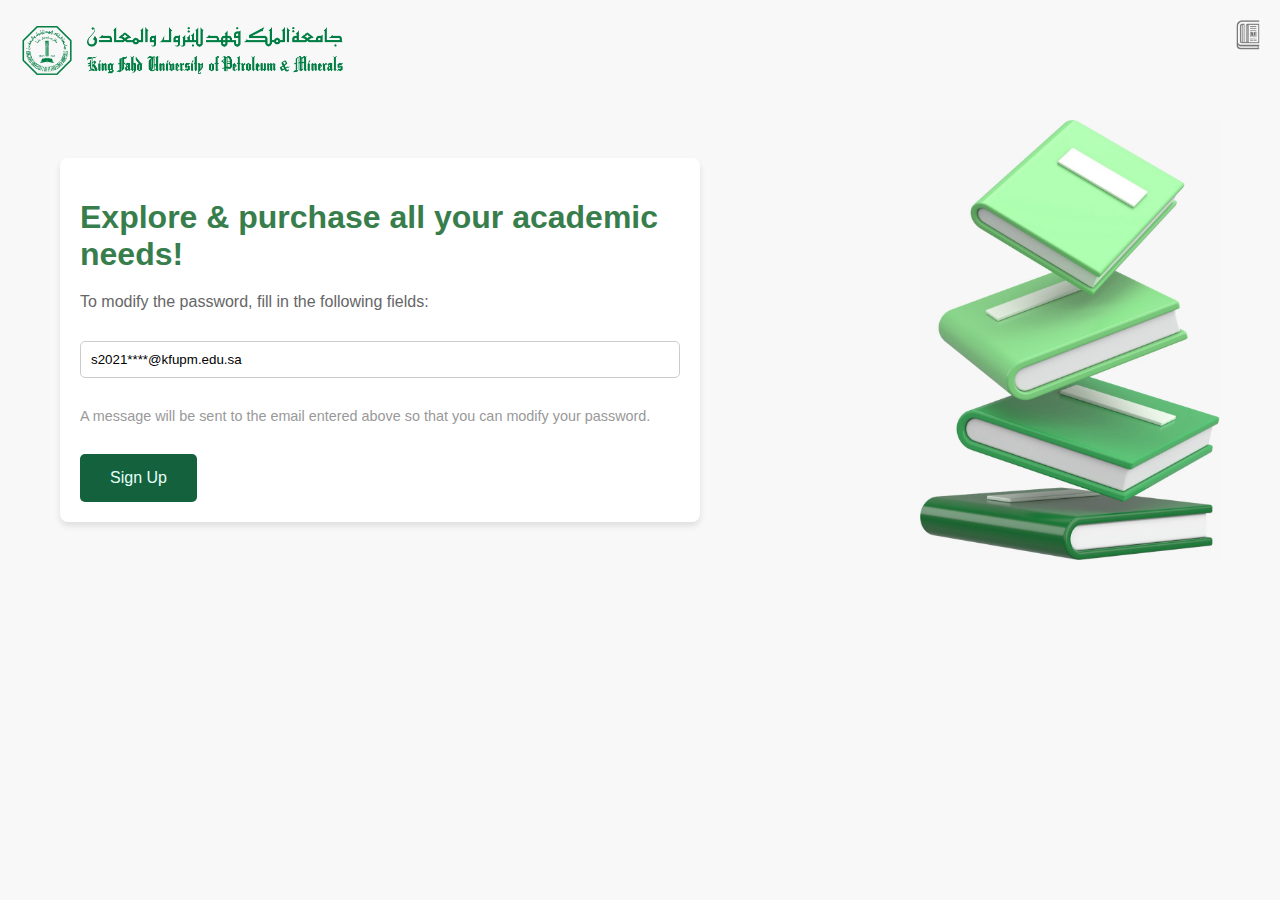
<file: forgetPassword.html>
<!DOCTYPE html>
<html lang="en">
<head>
    <meta charset="UTF-8">
    <meta name="viewport" content="width=device-width, initial-scale=1.0">
    <title>fogetPassword</title>
    <style>
        body {
            font-family: 'Poppins', sans-serif;
            margin: 0;
            padding: 0;
            background-color: #f8f8f8;
            display: flex;
            flex-direction: column;
            align-items: center;
            min-height: 100vh;
        }

        header {
            display: flex;
            justify-content: space-between;
            width: 100%;
            padding: 20px;
            box-sizing: border-box;
        }

        .logo {
            height: 60px;
            width: 300px;
            width: auto; /* Adjust to keep aspect ratio */
        }

        .menu-icon {
            height: 30px;
        }

        main {
            display: flex;
            align-items: center;
            justify-content: space-between;
            width: 100%;
            max-width: 1200px;
            padding: 20px;
            box-sizing: border-box;
        }

        .content {
            max-width: 600px;
            background-color: #fff;
            padding: 20px;
            border-radius: 8px;
            box-shadow: 0 4px 6px rgba(0, 0, 0, 0.1);

        }

        h1 {
            color: #377e4c;
            font-size: 2rem;
            margin-bottom: 20px;
        }

        p {
            margin: 20px 0;
            color: #666;
        }

        input[type="text"] {
            width: 100%;
            padding: 10px;
            margin: 10px 0;
            border: 1px solid #ccc;
            border-radius: 5px;
            box-sizing: border-box;
        }

        .note {
            font-size: 0.9rem;
            color: #999;
        }

        .button {
            background-color: #13623D;
            color: #e6fffa;
            padding: 15px 30px;
            border: none;
            border-radius: 5px;
            cursor: pointer;
            font-size: 1rem;
            margin-top: 10px;
            text-decoration: none; /* Remove underline from link */
            display: inline-block; /* Make link behave like a button */
        }

        .button:hover {
            background-color: #2f6b3f;
        }

        .image {
            max-width: 300px;
            height: auto;
        }

        @media (max-width: 768px) {
            main {
                flex-direction: column;
                align-items: center;
            }

            .image {
                margin-top: 20px;
            }
             /* Media Queries for Mobile View */
        @media (max-width: 600px) {
            h1 {
                font-size: 1.5rem; /* Smaller font size for mobile */
            }
            .buttons {
                flex-direction: column; /* Stack buttons vertically on smaller screens */
                gap: 15px; /* Reduce gap between buttons */
                width: 100%; /* Full width for buttons */
            }
            .button {
                width: 80%; /* Make buttons wider */
                padding: 15px; /* Adjust padding for better touch targets */
                font-size: 1.2rem; /* Larger text for readability */
            }
        }
        }
    </style>
</head>
<body>
    <header>
        <img src="logo-KFUPM.png" alt="KFUPM Logo" class="logo">
        <img src="Logobook.PNG" alt="Menu Icon" class="menu-icon">
    </header>
    <main>
        <div class="content">
            <h1>Explore & purchase all your academic needs!</h1>
            <p>To modify the password, fill in the following fields:</p>
            <input type="text" placeholder="Email Address *" value="s2021****@kfupm.edu.sa">
            <p class="note">A message will be sent to the email entered above so that you can modify your password.</p>
            <a href="forgetPassword2.html" class="button">Sign Up</a>
        </div>
        <img src="photo_5866474372406036531_y.jpg" alt="Books Illustration" class="image">
    </main>

    <script>
        document.getElementById('submitButton').addEventListener('click', function() {
            const email = document.getElementById('email').value;

            // Validate email format
            const emailPattern = /^[^\s@]+@[^\s@]+\.[^\s@]+$/;
            if (!emailPattern.test(email)) {
                alert('Please enter a valid email address.');
                return;
            }

            // Simulate sending a reset link
            alert(`A reset link has been sent to ${email}.`);
            // Here you would typically send the email to your server
        });
    </script>
</body>
</html>
</file>
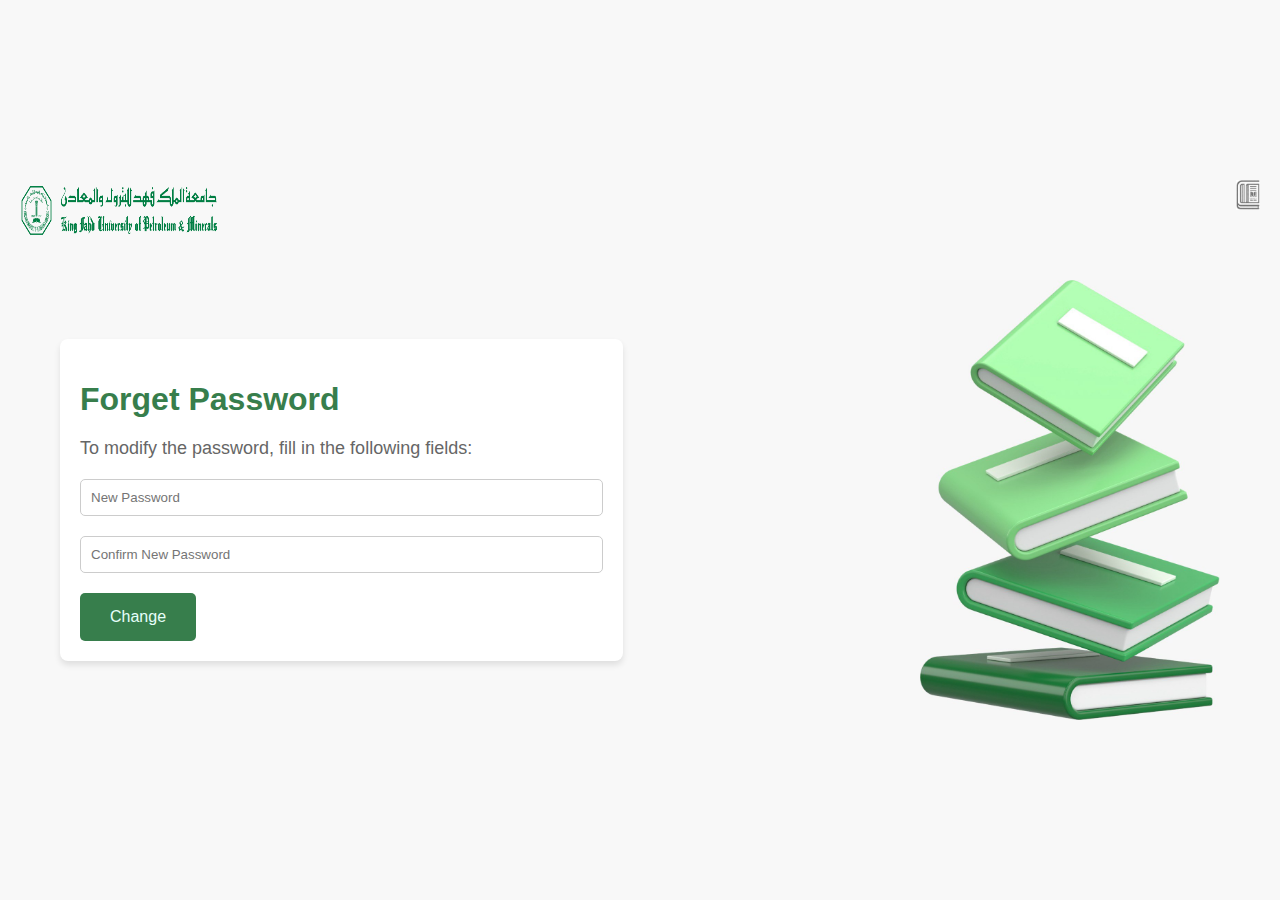
<file: forgetPassword2.html>
<!DOCTYPE html>
<html lang="en">
<head>
    <style>
        body {
            font-family: 'Poppins', sans-serif;
            margin: 0;
            padding: 0;
            background-color: #f8f8f8;
            display: flex;
            flex-direction: column;
            align-items: center;
            min-height: 100vh;
        }

        header {
            display: flex;
            justify-content: space-between;
            width: 100%;
            padding: 20px;
            box-sizing: border-box;
        }

        .logo {
            height: 60px;
            width: 300px;
            width: auto; /* Adjust to keep aspect ratio */
        }

        .menu-icon {
            height: 30px;
        }

        main {
            display: flex;
            align-items: center;
            justify-content: space-between;
            width: 100%;
            max-width: 1200px;
            padding: 20px;
            box-sizing: border-box;
        }

        .content {
            max-width: 600px;
            background-color: #fff;
            padding: 20px;
            border-radius: 8px;
            box-shadow: 0 4px 6px rgba(0, 0, 0, 0.1);

        }

        h1 {
            color: #377e4c;
            font-size: 2rem;
            margin-bottom: 20px;
        }

        p {
            margin: 20px 0;
            color: #666;
        }

        input[type="text"] {
            width: 100%;
            padding: 10px;
            margin: 10px 0;
            border: 1px solid #ccc;
            border-radius: 5px;
            box-sizing: border-box;
        }

        .note {
            font-size: 0.9rem;
            color: #999;
        }

        .button {
            background-color: #13623D;
            color: #e6fffa;
            padding: 15px 30px;
            border: none;
            border-radius: 5px;
            cursor: pointer;
            font-size: 1rem;
            margin-top: 10px;
            text-decoration: none; /* Remove underline from link */
            display: inline-block; /* Make link behave like a button */
        }

        .button:hover {
            background-color: #2f6b3f;
        }

        .image {
            max-width: 300px;
            height: auto;
        }

        @media (max-width: 768px) {
            main {
                flex-direction: column;
                align-items: center;
            }

            .image {
                margin-top: 20px;
            }
             /* Media Queries for Mobile View */
        @media (max-width: 600px) {
            h1 {
                font-size: 1.5rem; /* Smaller font size for mobile */
            }
            .buttons {
                flex-direction: column; /* Stack buttons vertically on smaller screens */
                gap: 15px; /* Reduce gap between buttons */
                width: 100%; /* Full width for buttons */
            }
            .button {
                width: 80%; /* Make buttons wider */
                padding: 15px; /* Adjust padding for better touch targets */
                font-size: 1.2rem; /* Larger text for readability */
            }
        }
        }
    </style>
    <meta charset="UTF-8">
    <meta name="viewport" content="width=device-width, initial-scale=1.0">
    <title>2forgetPassword</title>
    <link rel="stylesheet" href="styles.css">
</head>
<body>
    <header>
        <img src="logo-KFUPM.png" alt="King Saud University Logo" class="logo">
        <img src="Logobook.PNG" alt="Menu Icon" class="menu-icon">
    </header>
    <main>
        <div class="content">
            <h1>Forget Password</h1>
            <p>To modify the password, fill in the following fields:</p>
            <form action="#" method="POST">
                <input type="password" placeholder="New Password" required>
                <input type="password" placeholder="Confirm New Password" required>
                <a href="signUp.html" class="button">Change</a>
            </form>
        </div>
        <img src="photo_5866474372406036531_y.jpg" alt="Books Illustration" class="image">
    </main>
    <script>
        document.getElementById('passwordChangeForm').addEventListener('submit', function(event) {
            event.preventDefault(); // Prevent default form submission

            const newPassword = document.getElementById('newPassword').value;
            const confirmPassword = document.getElementById('confirmPassword').value;

            // Check if passwords match
            if (newPassword !== confirmPassword) {
                alert('Passwords do not match. Please try again.');
                return;
            }

            // Simulate successful password change
            alert('Password has been successfully changed!');
            
        });
    </script>
</body>
</html>
</file>
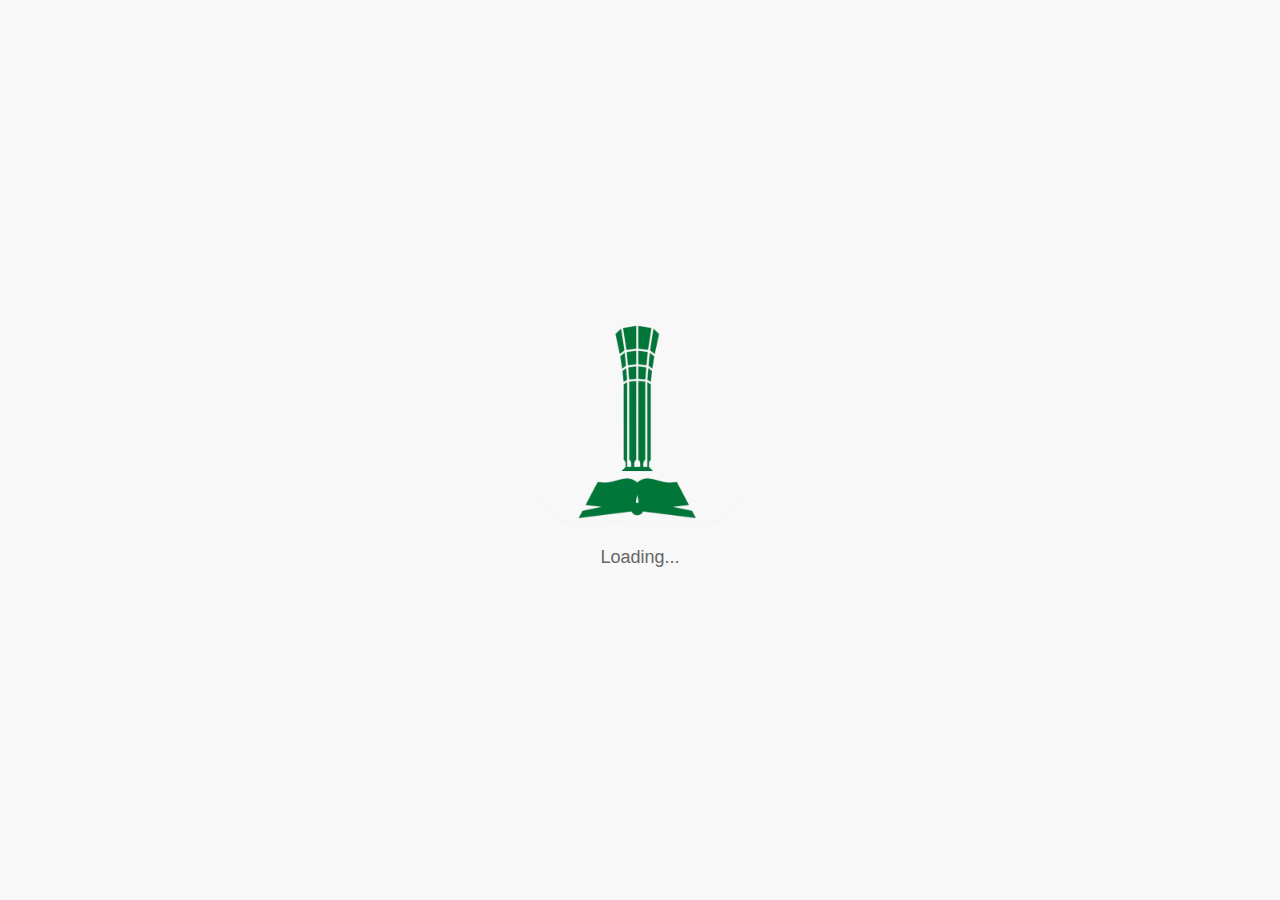
<file: kfupmload.html>
<!DOCTYPE html>
<html lang="en">
<head>
    <meta charset="UTF-8">
    <meta name="viewport" content="width=device-width, initial-scale=1.0">
    <title>Loading...</title>
    <link rel="stylesheet" href="styles.css">
</head>
<body>
    <div class="container">
        <img src="1f9a5e66db2264a42b7d251185733ff3_icon-removebg-preview (1).png" alt="Loading Image">
        <p>Loading...</p>
    </div>
</body>
</html>
</file>
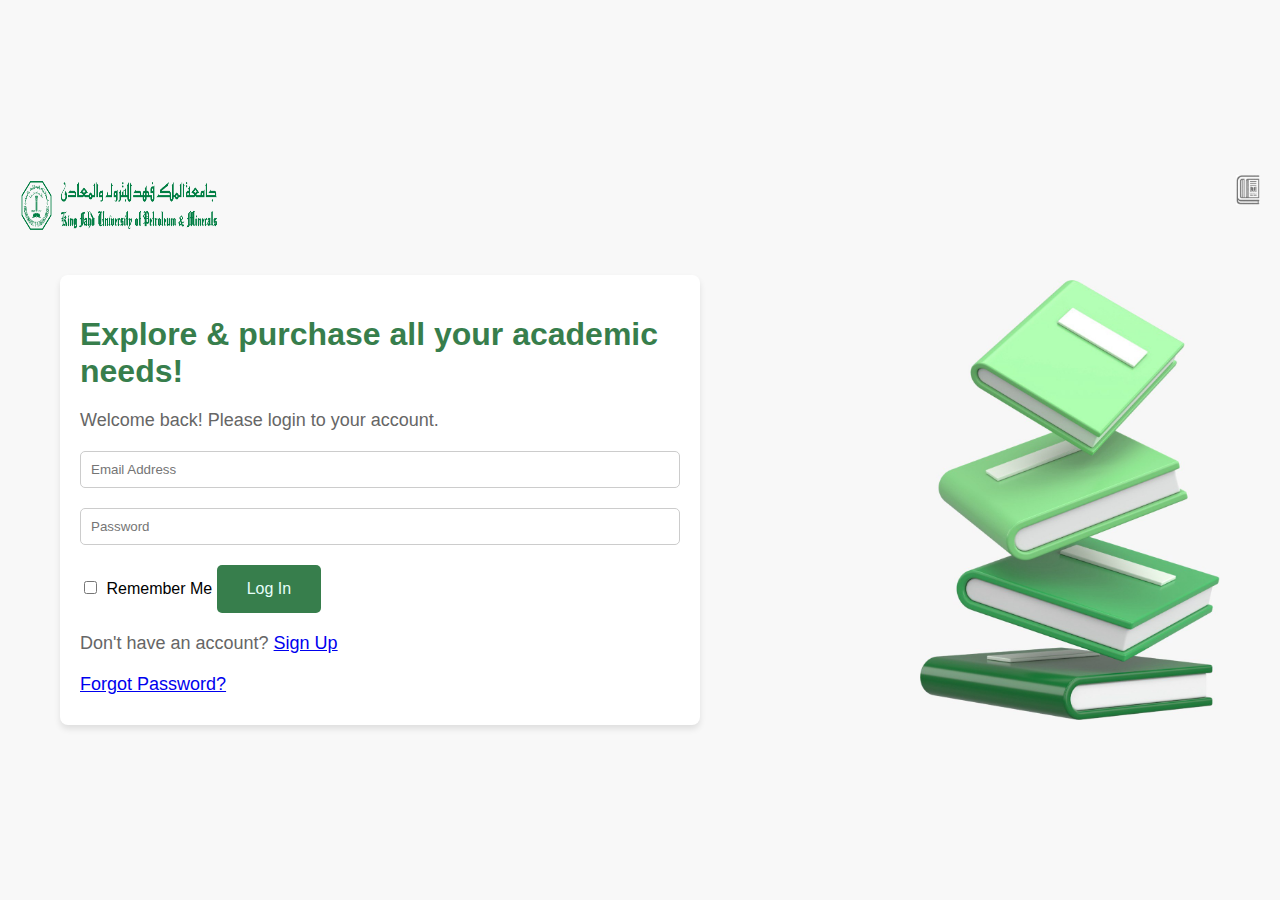
<file: loginpage.html>
<!DOCTYPE html>
<html lang="en">
<head>
    <meta charset="UTF-8">
    <meta name="viewport" content="width=device-width, initial-scale=1.0">
    <title>Log In</title>
    <link rel="stylesheet" href="styles.css">
</head>
<body>
    <header>
        <img src="logo-KFUPM.png" alt="King Saud University Logo" class="logo">
        <img src="Logobook.PNG" alt="Menu Icon" class="menu-icon">
    </header>
    <main>
        <div class="content">
            <h1>Explore & purchase all your
                academic needs!</h1>
            <p>Welcome  back! Please login to your account.</p>
            <form action="#" method="POST">
                <input type="email" placeholder="Email Address" required>
                <input type="password" placeholder="Password" required>
                <input type="checkbox" id="remember" name="remember">
                <label for="remember">Remember Me</label>
                <button class="button">Log In</button>
            </form>
            <p>Don't have an account? <a href="signup.html">Sign Up</a></p>
            <p><a href="forgetPassword.html">Forgot Password?</a></p>
        </div>
        <img src="photo_5866474372406036531_y.jpg" alt="Books Illustration" class="image">
    </main>
    <script>
        function login() {
            const userType = localStorage.getItem('userType');

            if (userType === 'student') {
                window.location.href = 'student-home.html';
            } else if (userType === 'Library Staff') {
                window.location.href = 'staff-home.html';
            } else if (userType === 'faculty') {
                window.location.href = 'faculty-home.html';
            } else {
                alert('User type not found. Please go back and select an option.');
            }
        }
    </script>
    <script>
        document.getElementById('loginForm').addEventListener('submit', function(event) {
            event.preventDefault(); // Prevent default form submission

            const email = document.getElementById('email').value;
            const password = document.getElementById('password').value;

            // Simple validation
            if (!validateEmail(email)) {
                alert('Please enter a valid email address.');
                return;
            }

            // Simulating a successful login
            alert(`Logged in with ${email}`);
            // Here you would typically send the data to the server and handle the response
        });

        function validateEmail(email) {
            const re = /^[^\s@]+@[^\s@]+\.[^\s@]+$/; // Basic email regex
            return re.test(String(email).toLowerCase());
        }
    </script>
</body>
</html>
</file>
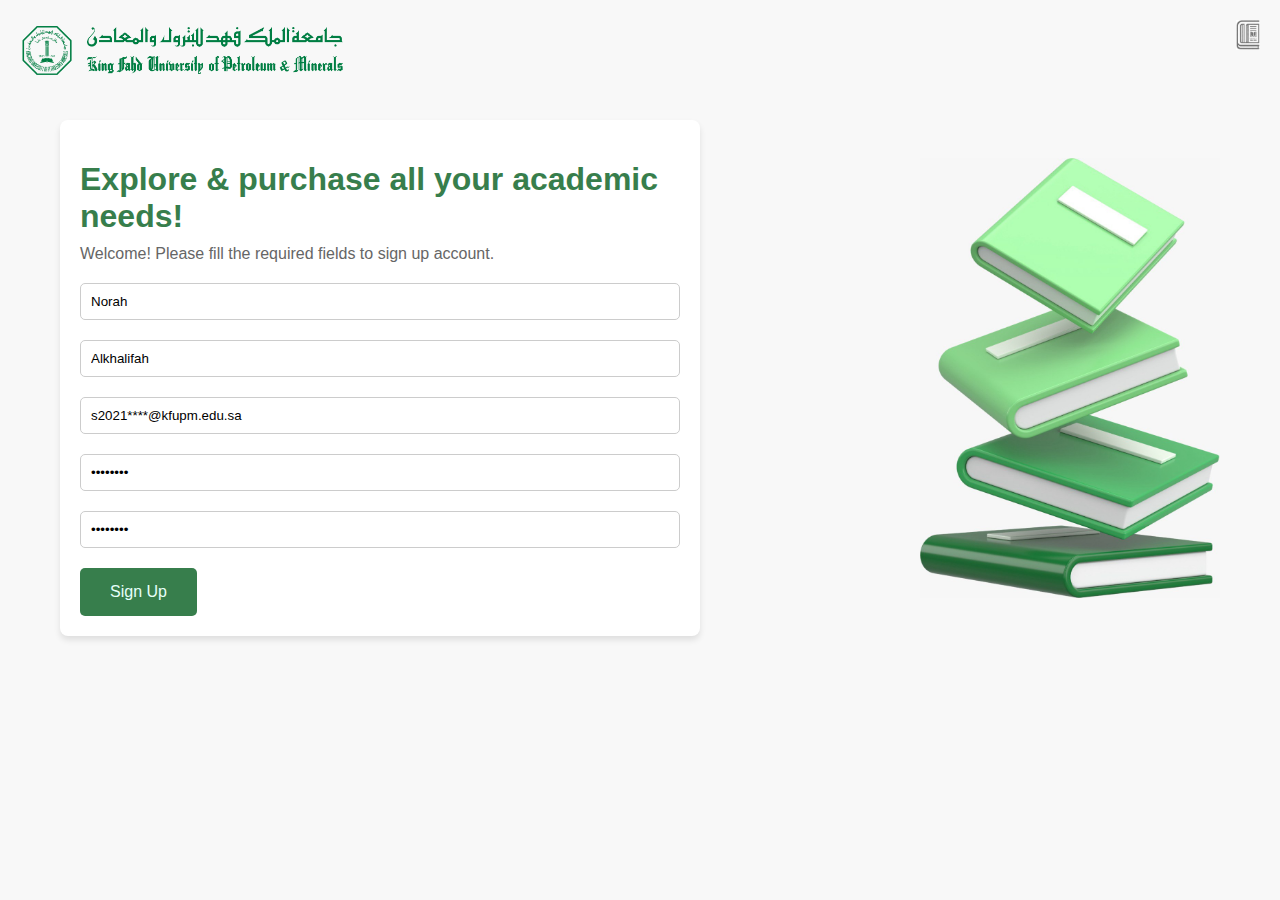
<file: signUp.html>
<!DOCTYPE html>
<html lang="en">
<head>
    <meta charset="UTF-8">
    <meta name="viewport" content="width=device-width, initial-scale=1.0">
    <title>Sign Up</title>
    <style>
        body {
            font-family: 'Poppins', sans-serif;
            margin: 0;
            padding: 0;
            background-color: #f8f8f8;
            display: flex;
            flex-direction: column;
            align-items: center;
            min-height: 100vh;
        }

        header {
            display: flex;
            justify-content: space-between;
            width: 100%;
            padding: 20px;
            box-sizing: border-box;
        }

        .logo {
            height: 60px;
            width: auto; /* Adjust to keep aspect ratio */
        }

        .menu-icon {
            height: 30px;
        }

        main {
            display: flex;
            align-items: center;
            justify-content: space-between;
            width: 100%;
            max-width: 1200px;
            padding: 20px;
            box-sizing: border-box;
        }

        .content {
            max-width: 600px;
            background-color: #fff;
            padding: 20px;
            border-radius: 8px;
            box-shadow: 0 4px 6px rgba(0, 0, 0, 0.1);
        }

        h1 {
            color: #377e4c;
            font-size: 2rem;
            margin-bottom: 10px;
        }

        p {
            margin: 10px 0;
            color: #666;
        }

        input[type="text"],
        input[type="password"] {
            width: 100%;
            padding: 10px;
            margin: 10px 0;
            border: 1px solid #ccc;
            border-radius: 5px;
            box-sizing: border-box;
        }

        .note {
            font-size: 0.9rem;
            color: #999;
        }

        .button {
            background-color: #377e4c;
            color: #e6fffa;
            padding: 15px 30px;
            border: none;
            border-radius: 5px;
            cursor: pointer;
            font-size: 1rem;
            margin-top: 10px;
        }

        .button:hover {
            background-color: #2f6b3f;
        }

        .image {
            max-width: 300px;
            height: auto;
        }

        @media (max-width: 768px) {
            main {
                flex-direction: column;
                align-items: center;
            }

            .image {
                margin-top: 20px;
            }
        }
    </style>
</head>
<body>
    <header>
        <img src="logo-KFUPM.png" alt="KFUPM Logo" class="logo">
        <img src="Logobook.PNG" alt="Menu Icon" class="menu-icon">
    </header>
    <main>
        <div class="content">
            <h1>Explore & purchase all your academic needs!</h1>
            <p>Welcome! Please fill the required fields to sign up account.</p>
            <input type="text" placeholder="First Name *" value="Norah">
            <input type="text" placeholder="Last Name *" value="Alkhalifah">
            <input type="text" placeholder="Email Address *" value="s2021****@kfupm.edu.sa">
            <input type="password" placeholder="Password *" value="********">
            <input type="password" placeholder="Confirm Password *" value="********">
            <button class="button">Sign Up</button>
        </div>
        <img src="photo_5866474372406036531_y.jpg" alt="Books Illustration" class="image">
    </main>
    <script>
        document.getElementById('signupForm').addEventListener('submit', function(event) {
            event.preventDefault(); // Prevent default form submission

            const firstName = document.getElementById('firstName').value;
            const lastName = document.getElementById('lastName').value;
            const email = document.getElementById('email').value;
            const password = document.getElementById('password').value;
            const confirmPassword = document.getElementById('confirmPassword').value;

            // Validate the form fields
            if (!firstName || !lastName || !email || !password || !confirmPassword) {
                alert('Please fill in all fields.');
                return;
            }

            // Validate email format
            const emailPattern = /^[^\s@]+@[^\s@]+\.[^\s@]+$/;
            if (!emailPattern.test(email)) {
                alert('Please enter a valid email address.');
                return;
            }

            // Check if passwords match
            if (password !== confirmPassword) {
                alert('Passwords do not match.');
                return;
            }

            // Simulate successful sign-up
            alert('Sign Up Successful! Welcome, ' + firstName + '!');
            // Here you can add code to send data to your server
        });
    </script>
</body>
</html>
</file>
<file: styles.css>
/*---------------------------------------- 
1. CSS Variables 
----------------------------------------*/
:root {
    /*------Color variables------*/
    --black_900_3f: #0000003f;
    --black_900_99: #00000099;
    --black_900_9b: #0000009b;
    --cyan_50: #e6fffa;
    --gray_300: #e5e5e5;
    --gray_400: #c1baba;
    --gray_50: #f8f8f8;
    --green_700: #377e4c;
    --red_a700: #df0303;
    --teal_400: #2babff;
    --teal_900: #13623d;
  
    /*------Shadow variables------*/
    --shadow-xs: 0 4px 3px 0 #0000003f;
  
    /*------Border radius variables------*/
    --radius-xs: 5px;
  
    /*------Spacing variables------*/
    --space-xs: 20px;
    --space-sm: 94px;
  }
  
  /*---------------------------------------- 
  2. Common CSS 
  ----------------------------------------*/
  .sign-up-p {
    height: 1024px;
    background-color: var(--gray_50);
    background-image: url(../public/images/img_forget_password.png);
    background-size: cover;
    background-repeat: no-repeat;
    width: 100%;
    display: flex;
    justify-content: center;
    align-items: center;
    @media only screen and (max-width: 1050px) {
      height: auto;
    }
  }
  
  .rowfirstname {
    display: flex;
    justify-content: center;
    @media only screen and (max-width: 1050px) {
      padding-left: var(--space-xs);
      padding-right: var(--space-xs);
    }
  }
  
  .stackwelcomebac {
    height: 1024px;
    width: 100%;
    position: relative;
    align-content: center;
    @media only screen and (max-width: 1050px) {
      height: auto;
    }
  }
  
  .rowlogokfupmone-1 {
    width: auto; /* Adjust to keep aspect ratio */
    display: flex;
    align-items: start;
    @media only screen and (max-width: 1050px) {
      flex-direction: column;
    }
  }
  
  .logokfupmone {
    height: 64px;
    width: auto; /* Adjust to keep aspect ratio */
    object-fit: contain;
  }
  
  .emailaddress {
    color: var(--black_900_9b) !important;
  }
  
  .welcomeback-1 {
    margin-top: 362px;
  }
  
  .sign-up-1 {
    color: var(--cyan_50) !important;
    padding-left: 34px;
    padding-right: 34px;
    font-size: 15px;
    background-color: var(--green_700) !important;
    box-shadow: 0 4px 3px 0 #0000003f !important;
    height: 54px;
    min-width: 128px;
    border-radius: 5px !important;
    @media only screen and (max-width: 550px) {
      padding-left: var(--space-xs);
      padding-right: var(--space-xs);
    }
  }
  body {
    font-family: 'Poppins', sans-serif;
    margin: 0;
    padding: 0;
    background-color: #f8f8f8;
    display: flex;
    flex-direction: column;
    align-items: center;
    min-height: 100vh;
}

header {
    display: flex;
    justify-content: space-between;
    width: 100%;
    padding: 20px;
    box-sizing: border-box;
}

.logo {
  height: 60px;
  width: 300px;
}

.menu-icon {
    height: 30px;
}

main {
    display: flex;
    align-items: center;
    justify-content: space-between;
    width: 100%;
    max-width: 1200px;
    padding: 20px;
    box-sizing: border-box;
}

.content {
    max-width: 600px;
    background-color: #fff;
    padding: 20px;
    border-radius: 8px;
    box-shadow: 0 4px 6px rgba(0, 0, 0, 0.1);
}

h1 {
    color: #377e4c;
    font-size: 2rem;
    margin-bottom: 10px;
}

p {
    margin: 10px 0;
    color: #666;
}

input[type="email"],
input[type="password"] {
    width: 100%;
    padding: 10px;
    margin: 10px 0;
    border: 1px solid #ccc;
    border-radius: 5px;
    box-sizing: border-box;
}

input[type="checkbox"] {
    margin-right: 5px;
}

.button {
    background-color: #377e4c;
    color: #e6fffa;
    padding: 15px 30px;
    border: none;
    border-radius: 5px;
    cursor: pointer;
    font-size: 1rem;
    margin-top: 10px;
    text-decoration: none; /* Remove underline from link */
    display: inline-block; /* Make link behave like a button */
}

.button:hover {
    background-color: #2f6b3f;
}

.image {
  max-width: 300px;
  height: auto;
}

@media (max-width: 768px) {
    main {
        flex-direction: column;
        align-items: center;
    }

    .image {
        margin-top: 20px;
    }
}
body {
    font-family: Arial, sans-serif;
    margin: 0;
    padding: 0;
    background-color:  #f8f8f8;;
    display: flex;
    justify-content: center;
    align-items: center;
    min-height: 100vh;
}

.container {
    text-align: center;
}

img {
    max-width: 200px;
    height: auto;
}

p {
    font-size: 18px;
    margin-top: 20px;
}
 /* Media Queries for Mobile View */
 @media (max-width: 600px) {
    h1 {
        font-size: 1.5rem; /* Smaller font size for mobile */
    }
    .buttons {
        flex-direction: column; /* Stack buttons vertically on smaller screens */
        gap: 15px; /* Reduce gap between buttons */
        width: 100%; /* Full width for buttons */
    }
    .button {
        width: 80%; /* Make buttons wider */
        padding: 15px; /* Adjust padding for better touch targets */
        font-size: 1.2rem; /* Larger text for readability */
        text-decoration: none; /* Remove underline from link */
        display: inline-block; /* Make link behave like a button */
    }
}
</file>
